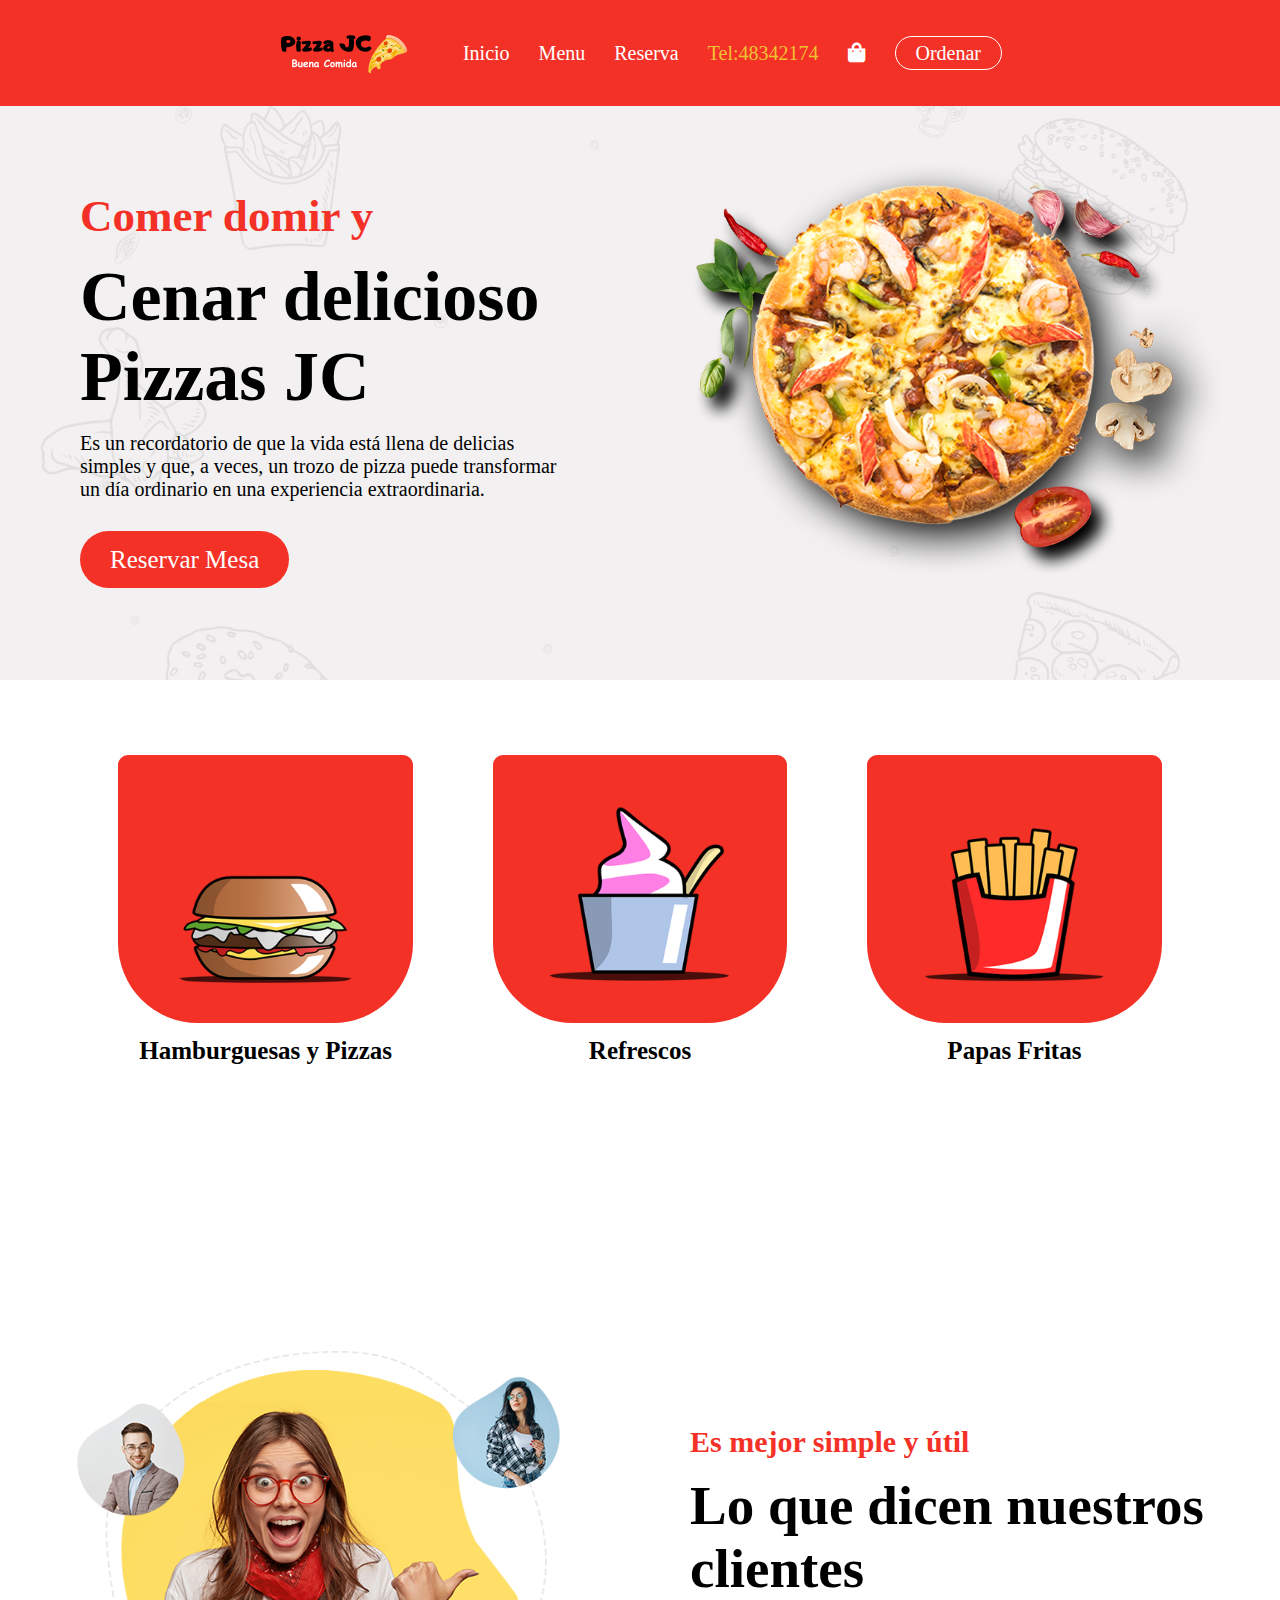
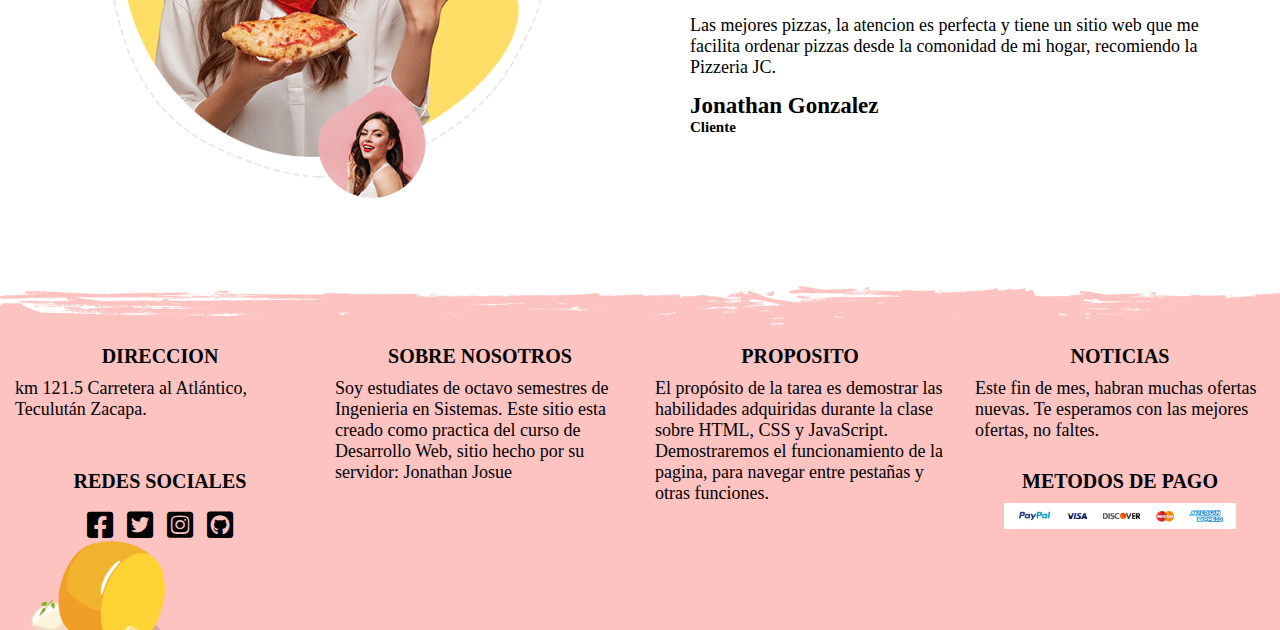
<file: index.html>
<!DOCTYPE html>
<html lang="es">
<head>
    <meta charset="UTF-8">
    <meta name="viewport" content="width=device-width, initial-scale=1.0">
    <title>Pizza</title>
    <link rel="stylesheet" href="style.css">
    <script src="script.js"></script>
    <link rel="stylesheet" href="https://cdnjs.cloudflare.com/ajax/libs/font-awesome/5.15.4/css/all.min.css">
</head>
<body>

    <nav class="barra-navegacion">
        <img src="src/logo.png" alt="Logo">
        <div class="menu">
            <a href="index.html">Inicio</a>
            <a href="menu.html">Menu</a>
            <a href="">Reserva</a>
            <a href="" class="tel">Tel:48342174</a>
            <a href=""><i class="fas fa-shopping-bag"></i></a>
            <a href="" class="ordenar">Ordenar</a>
        </div>
    </nav>

    <main class="contenido">
        <div class="seccion1">
            <div class="titulo">
                <h2 class="titulo1">
                    Comer domir y
                </h2>
                <h1 class="titulo2">
                    Cenar delicioso <br> Pizzas JC
                </h1>
                <p>Es un recordatorio de que la vida está llena de delicias simples y que, a veces, un trozo de pizza puede transformar un día ordinario en una experiencia extraordinaria.</p>
                <a class="btn" href="#">Reservar Mesa</a>
            </div>
            <div class="imagen">
                <img src="src/img-01.png" alt="">
            </div>
        </div>

        <div class="seccion2">
            <div class="comida">
                <img src="src/hamburguesa.png" alt="">
                    <h3>Hamburguesas y Pizzas</h3>
                    <a href="menu.html" class="">Ver Menu</a>
            </div>
            <div class="comida">
                <img src="src/helados.png" alt="">
                    <h3>Refrescos</h3>
                    <a href="menu.html" class="">Ver Menu</a>
            </div>
            <div class="comida">
                <img src="src/papas.png" alt="">
                    <h3><b>Papas Fritas</b></h3>
                    <a href="menu.html" class="">Ver Menu</a>
            </div>
        </div>

        <div class="seccion3">
            <div class="cliente">
                <img src="src/clientes.png" alt="">
            </div>
            <div class="comentario">
                <h2>Es mejor simple y útil</h2>
                <h1>Lo que dicen nuestros clientes</h1>
                <p>Las mejores pizzas, la atencion es perfecta y tiene un sitio web que me facilita ordenar pizzas desde la comonidad de mi hogar, recomiendo la Pizzeria JC.</p>
                <h3>Jonathan Gonzalez</h3>
                <h4>Cliente</h4>
            </div>
        </div>
    </main>

    <footer class="pie-pagina">
        <div class="contenedor-pie">
            <div class="contenedor-peque">
                <h3>DIRECCION</h3>
                <p>km 121.5 Carretera al Atlántico, Teculután Zacapa.</p>
            </div>
            <div class="contenedor-peque">
                <h3>REDES SOCIALES</h3>
                <div class="iconos">
                    <i class="fab fa-facebook-square"></i>
                    <i class="fab fa-twitter-square"></i>
                    <i class="fab fa-instagram-square"></i>
                    <i class="fab fa-github-square"></i>
                </div>
            </div>
        </div>
        <div class="contenedor-pie">
            <h3>SOBRE NOSOTROS</h3>
            <p>Soy estudiates de octavo semestres de Ingenieria en Sistemas. Este sitio esta creado como practica del curso de Desarrollo Web, sitio hecho por su servidor: Jonathan Josue</p>
        </div>
        <div class="contenedor-pie">
            <h3>PROPOSITO</h3>
            <p>El propósito de la tarea es demostrar las habilidades adquiridas durante la clase sobre HTML, CSS y JavaScript. Demostraremos el funcionamiento de la pagina, para navegar entre pestañas y otras funciones.</p>
        </div>
        <div class="contenedor-pie">
            <div class="contenedor-peque">
                <h3>NOTICIAS</h3>
                <p>Este fin de mes, habran muchas ofertas nuevas. Te esperamos con las mejores ofertas, no faltes.</p> 
            </div>
            <div class="contenedor-peque">
                <h3>METODOS DE PAGO</h3>
                <div class="metodos-pago">
                    <img src="src/metodos.png" alt="">
                </div>
            </div>
        </div>
    </footer>

</body>
</html>
</file>
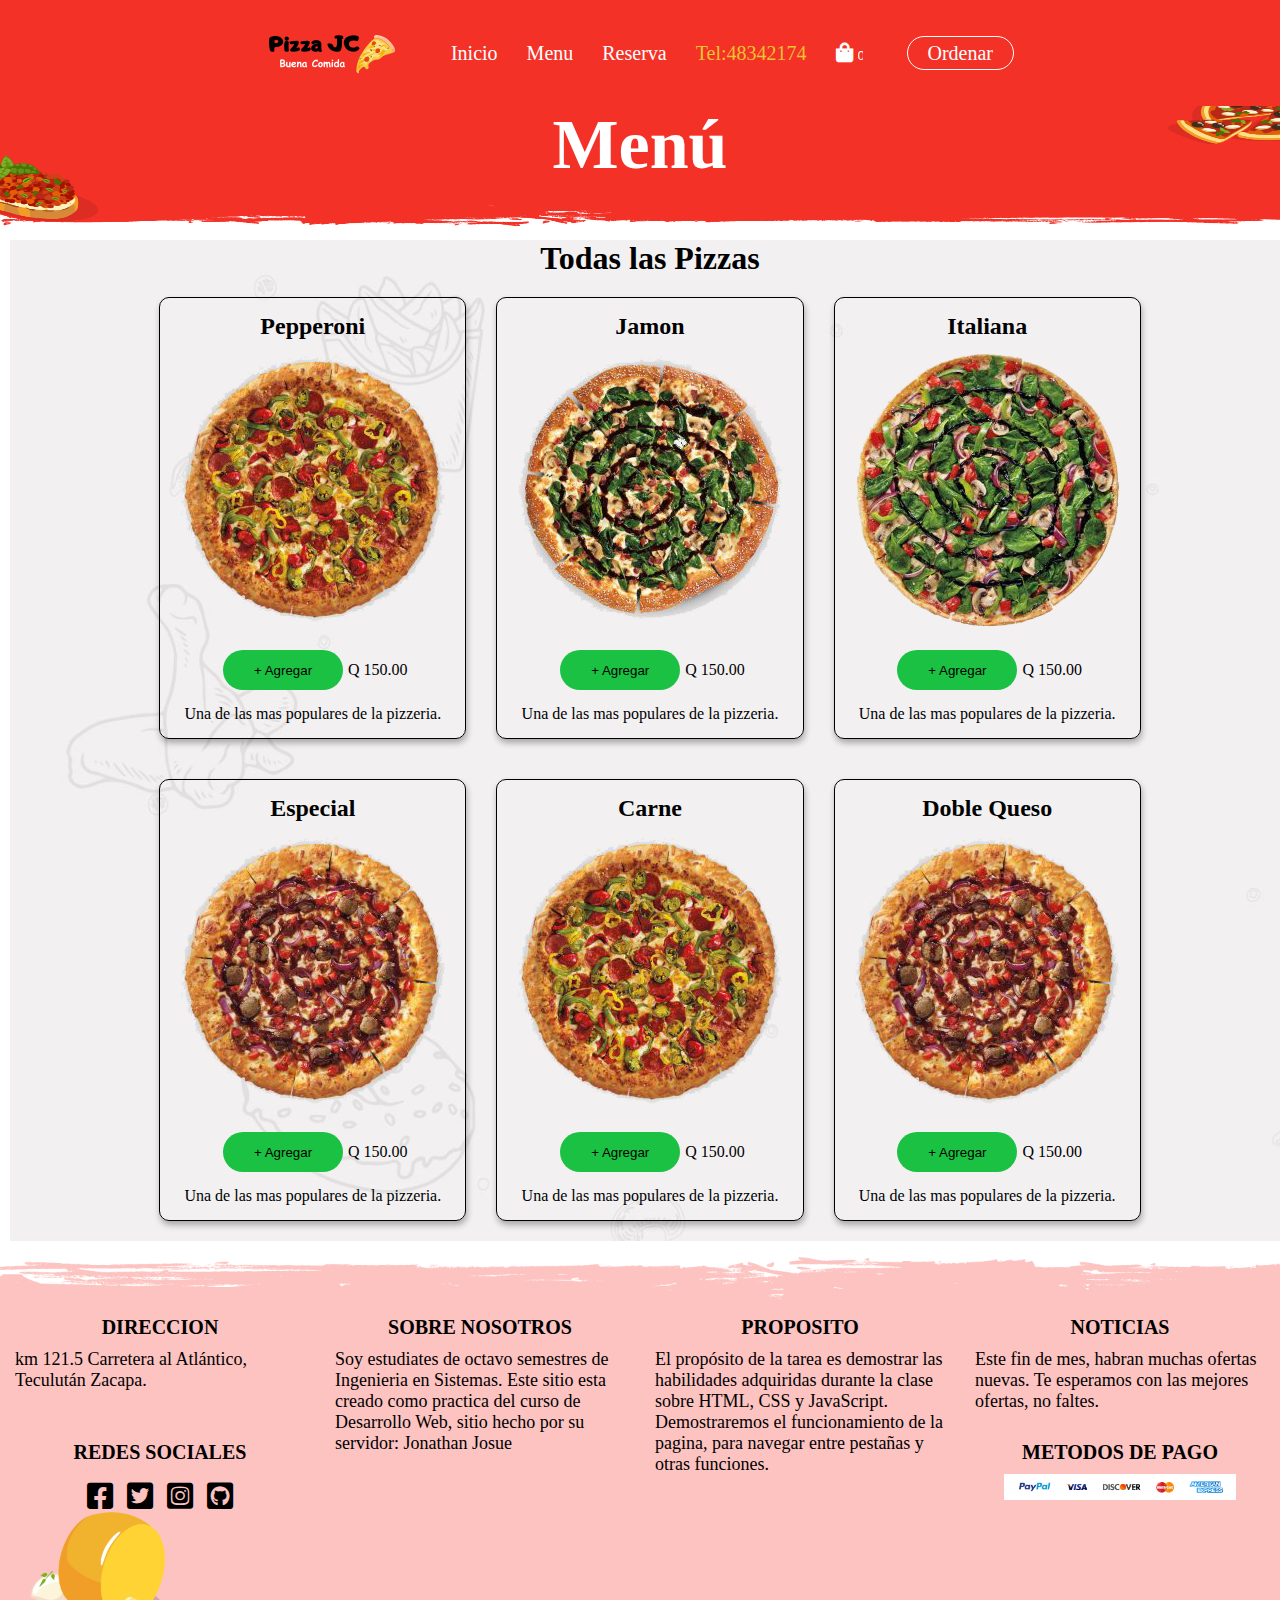
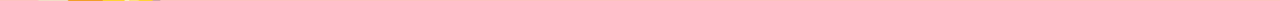
<file: menu.html>
<!DOCTYPE html>
<html lang="es">
<head>
    <meta charset="UTF-8">
    <meta name="viewport" content="width=device-width, initial-scale=1.0">
    <title>Menu</title>
    <link rel="stylesheet" href="style.css">
    <script src="script.js"></script>
    <link rel="stylesheet" href="https://cdnjs.cloudflare.com/ajax/libs/font-awesome/5.15.4/css/all.min.css">
</head>
<body>

    <nav class="barra-navegacion">
        <img src="src/logo.png" alt="Logo">
        <div class="menu">
            <a href="index.html">Inicio</a>
            <a href="menu.html">Menu</a>
            <a href="#">Reserva</a>
            <a href="#" class="tel">Tel:48342174</a>
            <a href="#"><i class="fas fa-shopping-bag"></i></a>
            <input type="number" id="cant" value="0" disabled>
            <a href="orden.html" class="ordenar">Ordenar</a>
        </div>
    </nav>

    <main class="contenido">
        <div class="titulo-menu">
            <h1>Menú</h1>
        </div>
        <div class="contenedor-menu">
            <h1>Todas las Pizzas</h1>
            <div class="cont">
                <div class="pizza">
                    <h2>Pepperoni</h2>
                    <img src="src/p1.png" alt="">
                    <div class="precio">
                        <button onclick="agregar('1')">+ Agregar</button>
                        <p>Q 150.00</p>
                    </div>
                    <p>Una de las mas populares de la pizzeria.</p>
                </div>
                <div class="pizza">
                    <h2>Jamon</h2>
                    <img src="src/p2.png" alt="">
                    <div class="precio">
                        <button onclick="agregar('1')">+ Agregar</button>
                        <p>Q 150.00</p>
                    </div>
                    <p>Una de las mas populares de la pizzeria.</p>
                </div>
                <div class="pizza">
                    <h2>Italiana</h2>
                    <img src="src/p3.png" alt="">
                    <div class="precio">
                        <button onclick="agregar('1')">+ Agregar</button>
                        <p>Q 150.00</p>
                    </div>
                    <p>Una de las mas populares de la pizzeria.</p>
                </div>
                <div class="pizza">
                    <h2>Especial</h2>
                    <img src="src/p4.png" alt="">
                    <div class="precio">
                        <button onclick="agregar('1')">+ Agregar</button>
                        <p>Q 150.00</p>
                    </div>
                    <p>Una de las mas populares de la pizzeria.</p>
                </div>
                <div class="pizza">
                    <h2>Carne</h2>
                    <img src="src/p1.png" alt="">
                    <div class="precio">
                        <button onclick="agregar('1')">+ Agregar</button>
                        <p>Q 150.00</p>
                    </div>
                    <p>Una de las mas populares de la pizzeria.</p>
                </div>
                <div class="pizza">
                    <h2>Doble Queso</h2>
                    <img src="src/p4.png" alt="">
                    <div class="precio">
                        <button onclick="agregar('1')">+ Agregar</button>
                        <p>Q 150.00</p>
                    </div>
                    <p>Una de las mas populares de la pizzeria.</p>
                </div>
            </div>
        </div>
    </main>

    <footer class="pie-pagina">
        <div class="contenedor-pie">
            <div class="contenedor-peque">
                <h3>DIRECCION</h3>
                <p>km 121.5 Carretera al Atlántico, Teculután Zacapa.</p>
            </div>
            <div class="contenedor-peque">
                <h3>REDES SOCIALES</h3>
                <div class="iconos">
                    <i class="fab fa-facebook-square"></i>
                    <i class="fab fa-twitter-square"></i>
                    <i class="fab fa-instagram-square"></i>
                    <i class="fab fa-github-square"></i>
                </div>
            </div>
        </div>
        <div class="contenedor-pie">
            <h3>SOBRE NOSOTROS</h3>
            <p>Soy estudiates de octavo semestres de Ingenieria en Sistemas. Este sitio esta creado como practica del curso de Desarrollo Web, sitio hecho por su servidor: Jonathan Josue</p>
        </div>
        <div class="contenedor-pie">
            <h3>PROPOSITO</h3>
            <p>El propósito de la tarea es demostrar las habilidades adquiridas durante la clase sobre HTML, CSS y JavaScript. Demostraremos el funcionamiento de la pagina, para navegar entre pestañas y otras funciones.</p>
        </div>
        <div class="contenedor-pie">
            <div class="contenedor-peque">
                <h3>NOTICIAS</h3>
                <p>Este fin de mes, habran muchas ofertas nuevas. Te esperamos con las mejores ofertas, no faltes.</p> 
            </div>
            <div class="contenedor-peque">
                <h3>METODOS DE PAGO</h3>
                <div class="metodos-pago">
                    <img src="src/metodos.png" alt="">
                </div>
            </div>
        </div>
    </footer>
    
</body>
</html>
</file>
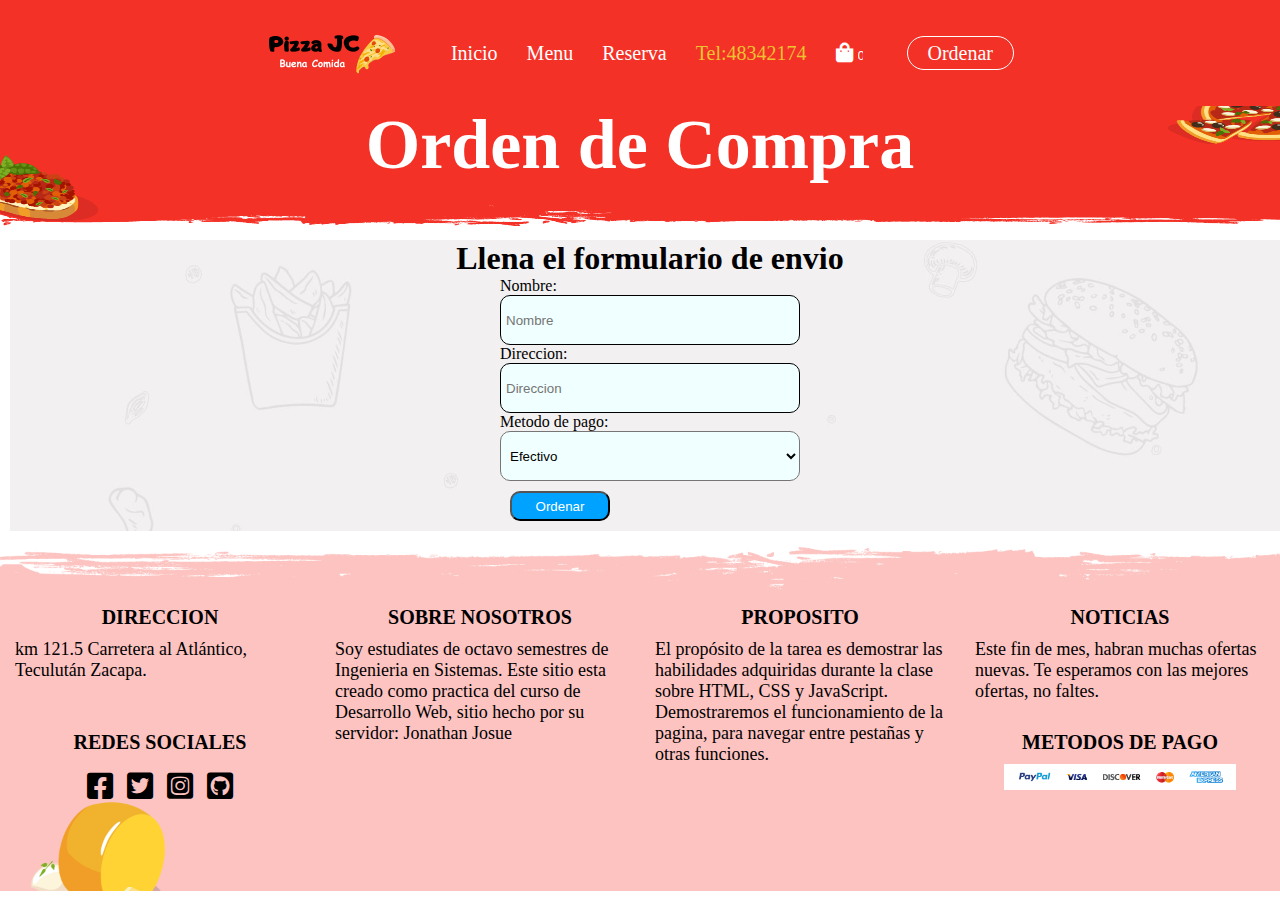
<file: orden.html>
<!DOCTYPE html>
<html lang="es">
<head>
    <meta charset="UTF-8">
    <meta name="viewport" content="width=device-width, initial-scale=1.0">
    <title>Orden</title>
    <link rel="stylesheet" href="style.css">
    <script src="script.js"></script>
    <link rel="stylesheet" href="https://cdnjs.cloudflare.com/ajax/libs/font-awesome/5.15.4/css/all.min.css">
</head>
<body>

    <nav class="barra-navegacion">
        <img src="src/logo.png" alt="Logo">
        <div class="menu">
            <a href="index.html">Inicio</a>
            <a href="menu.html">Menu</a>
            <a href="#">Reserva</a>
            <a href="#" class="tel">Tel:48342174</a>
            <a href="#"><i class="fas fa-shopping-bag"></i></a>
            <input type="number" id="cant" value="0" disabled>
            <a href="orden.html" class="ordenar">Ordenar</a>
        </div>
    </nav>

    <main class="contenido">
        <div class="titulo-menu">
            <h1>Orden de Compra</h1>
        </div>
        <div class="contenedor-menu">
            <h1>Llena el formulario de envio</h1>
        <div class="orden-compra">
            <form action="index.html">
                <label for="nombre">Nombre:</label><br>
                <input type="text" id="nombre" name="nombre" placeholder="Nombre"><br>
                <label for="direccion">Direccion:</label><br>
                <input type="text" id="direccion" name="direccion" placeholder="Direccion"><br>
                <label for="metodo">Metodo de pago:</label><br>
                <select name="metodo" id="metodo" class="metodo">
                    <option value="1">Efectivo</option>
                    <option value="1">Tarjeta</option>
                    <option value="1">Transferencia</option>
                </select><br>
                <input type="submit" value="Ordenar">
              </form> 
        </div> 


            
        </div>
    </main>

    <footer class="pie-pagina">
        <div class="contenedor-pie">
            <div class="contenedor-peque">
                <h3>DIRECCION</h3>
                <p>km 121.5 Carretera al Atlántico, Teculután Zacapa.</p>
            </div>
            <div class="contenedor-peque">
                <h3>REDES SOCIALES</h3>
                <div class="iconos">
                    <i class="fab fa-facebook-square"></i>
                    <i class="fab fa-twitter-square"></i>
                    <i class="fab fa-instagram-square"></i>
                    <i class="fab fa-github-square"></i>
                </div>
            </div>
        </div>
        <div class="contenedor-pie">
            <h3>SOBRE NOSOTROS</h3>
            <p>Soy estudiates de octavo semestres de Ingenieria en Sistemas. Este sitio esta creado como practica del curso de Desarrollo Web, sitio hecho por su servidor: Jonathan Josue</p>
        </div>
        <div class="contenedor-pie">
            <h3>PROPOSITO</h3>
            <p>El propósito de la tarea es demostrar las habilidades adquiridas durante la clase sobre HTML, CSS y JavaScript. Demostraremos el funcionamiento de la pagina, para navegar entre pestañas y otras funciones.</p>
        </div>
        <div class="contenedor-pie">
            <div class="contenedor-peque">
                <h3>NOTICIAS</h3>
                <p>Este fin de mes, habran muchas ofertas nuevas. Te esperamos con las mejores ofertas, no faltes.</p> 
            </div>
            <div class="contenedor-peque">
                <h3>METODOS DE PAGO</h3>
                <div class="metodos-pago">
                    <img src="src/metodos.png" alt="">
                </div>
            </div>
        </div>
    </footer>
    
</body>
</html>
</file>
<file: style.css>
*{
    padding: 0;
    margin: 0;
    box-sizing: border-box;
}

.barra-navegacion{
    display: flex;
    place-content: center;
    align-items: center;
    padding: 30px;
    background-color: #f43127;
    position: fixed;
    width: 100%;
    top: 0;
    z-index: 999;
}

.barra-navegacion img{
    margin-right: 30px;
}

.menu a{
    text-decoration: none;
    color: white;
    margin-left: 25px;
    font-size: 20px;

}

.menu a:hover{
    color: rgb(239, 194, 49);
}

.ordenar{
    border: 1px solid white;
    border-radius: 45px;
    padding: 5px 20px;
}

.menu .ordenar:hover{
    background-color: white;
    color: #f43127 ;
}

.menu .tel{
    color:  rgb(239, 194, 49);
}

.seccion1{
    margin-top: 80px;
    background-image: url(src/bg-01.jpg);
    background-size: cover;
    width: 100%;
    height: 600px;
}

.titulo{
    width: 50%;
    margin-top: 30px;
    position: absolute;
    align-items: center;
    padding: 80px;
}

.titulo1{
    color: #f43127;
    font-size: 45px;
    margin-bottom: 15px;
}

.titulo2{
    color: black;
    font-size: 70px;
    margin-bottom: 15px;
}

.titulo p{
    font-size: 20px;
    margin-bottom: 45px;
}

.btn{
    border-radius: 30px;
    background-color: #f43127;
    text-decoration: none;
    padding: 15px 30px;
    color: white;
    font-size: 25px;
    transition: opacity 0.3s ease;
}

.btn:hover{
    opacity: 0.8;
}

.imagen{
    margin-left: 50%;
    width: 50%;
    margin-top: 30px;
    position: absolute;
    align-items: center;
    padding: 50px;
}

.imagen img{
    width: 100%;
}

.seccion2{
    width: 100%;
    height: 600px;
    display: inline-flex;
    place-content: center;
    align-items: center;
}

.comida{
    width: 23%;
    height: 450px;
    margin: 40px;
    border-radius: 10px;
    overflow: auto;
    text-align: center;
}

.comida:hover{
    background-color: #ffc107;
    transition: 0.4s;
    transform: scale(1.1);
    color: white;
}

.comida:hover a{
    text-decoration: none;
    font-size: 20px;
    font-weight: bold;
    color: white;
    background-color: #f43127;
    padding: 1dvi 30px;
    border-radius: 30px;
}

.comida:hover a:hover{
    opacity: 0.8;
}

.comida img{
    background-color: #f43127;
    padding: 40px;
    width: 100%;
    border-bottom-left-radius: 80px;
    border-bottom-right-radius: 80px;
}

.comida h3{
    font-size: 25px;
    margin: 10px;
    font-weight: 900;
    margin-bottom: 30px;
}

.comida a{
    color: white;
}

.seccion3{
    width: 100%;
    height: 600px;
    display: flex;
}

.cliente{
    width: 50%;
    display: grid;
    place-content: center;
    padding: 50px;
}

.cliente img{
    width: 100%;
}

.comentario{
    width: 50%;
    display: grid;
    place-content: center;
    padding: 50px;
}

.comentario h2{
    color: #f43127;
    font-size: 30px;
    margin-bottom: 15px;
}

.comentario h1{
    font-size: 55px;
    margin-bottom: 15px;
}

.comentario p{
    font-size: 18px;
    margin-bottom: 15px;
}

.comentario h3{
    font-size: 23px;
}

.comentario h4{
    font-size: 15px;
}

.pie-pagina{
    background-image: url(src/foo-img-001.png);
    background-size: cover;
    width: 100%;
    height: 350px;
    display: flex;
}

.contenedor-pie{
    margin-top: 50px;
    width: 25%;
    height: 300px;
    padding: 15px;
}

.contenedor-peque{
    width: 100%;
    height: 125px;
}

.pie-pagina h3{
    font-size: 20px;
    text-align: center;
    margin-bottom: 10px;
}

.pie-pagina p{
   font-size: 18px;
}

.iconos{
    display: flex;
    justify-content: center;
}

.contenedor-peque i{
    margin: 7px;
    font-size: 30px;
    justify-content: center;
}

.contenedor-peque img{
    width: 80%;
}

.metodos-pago{
    display: flex;
    justify-content: center;
}

.titulo-menu{
    margin-top: 30px;
    width: 100%;
    height: 200px;
    background-image: url(src/cb-01.png);
    background-size: 100% 100%;
    color: white;
    text-align: center;
    font-size: 35px;
}

.titulo-menu h1{
    padding-top: 75px;
}

.contenedor-menu{
    margin: 10px;
    background-image: url(src/bg-01.jpg);
    background-size: cover;
    width: 100%;
    display: grid;
    place-items: center;
}

.cont{
    width: 80%;
    display: flex ;
    flex-wrap: wrap;
    place-content: center;
}

.cont .pizza{
    border: 1px solid black;
    border-radius: 10px;
    box-shadow: 1px 4px 6px rgba(0, 0, 0, 0.3);
    display: grid;
    place-content: center;
    text-align: center;
    width:30%;
    padding: 15px;
    margin: 20px 15px;
}

.pizza .precio{
    display: flex;
    place-content: center;
    margin: 5px;
    margin-bottom: 10px;
    align-items: center;
}

.precio button{
    border-radius: 50px;
    width: 120px;
    height: 40px;
    padding: 5px;
    margin: 5px;
    border: none;
    background-color: #1ac143;
    cursor: pointer;
}

.precio button:hover{
    background-color: #1d1ac1;
    color: white;
}

input[type="number"]{
    background-color: transparent;
    border: none;
    width: 20px;
    color: white;
}

input[type="text"]{
    background-color: transparent;
    width: 300px;
    height: 50px;
    padding: 5px;
    background-color: azure;
    border-radius: 10px;
    border: none;
    border: 1px solid black;
}

.metodo{
    background-color: transparent;
    width: 300px;
    height: 50px;
    padding: 5px;
    background-color: azure;
    border-radius: 10px;
}

input[type="submit"]{
    background-color: transparent;
    width: 100px;
    height: 30px;
    padding: 5px;
    background-color: rgb(0, 162, 255);
    color: white;
    border-radius: 10px;
    margin: 10px;
    cursor: pointer;
}
</file>
